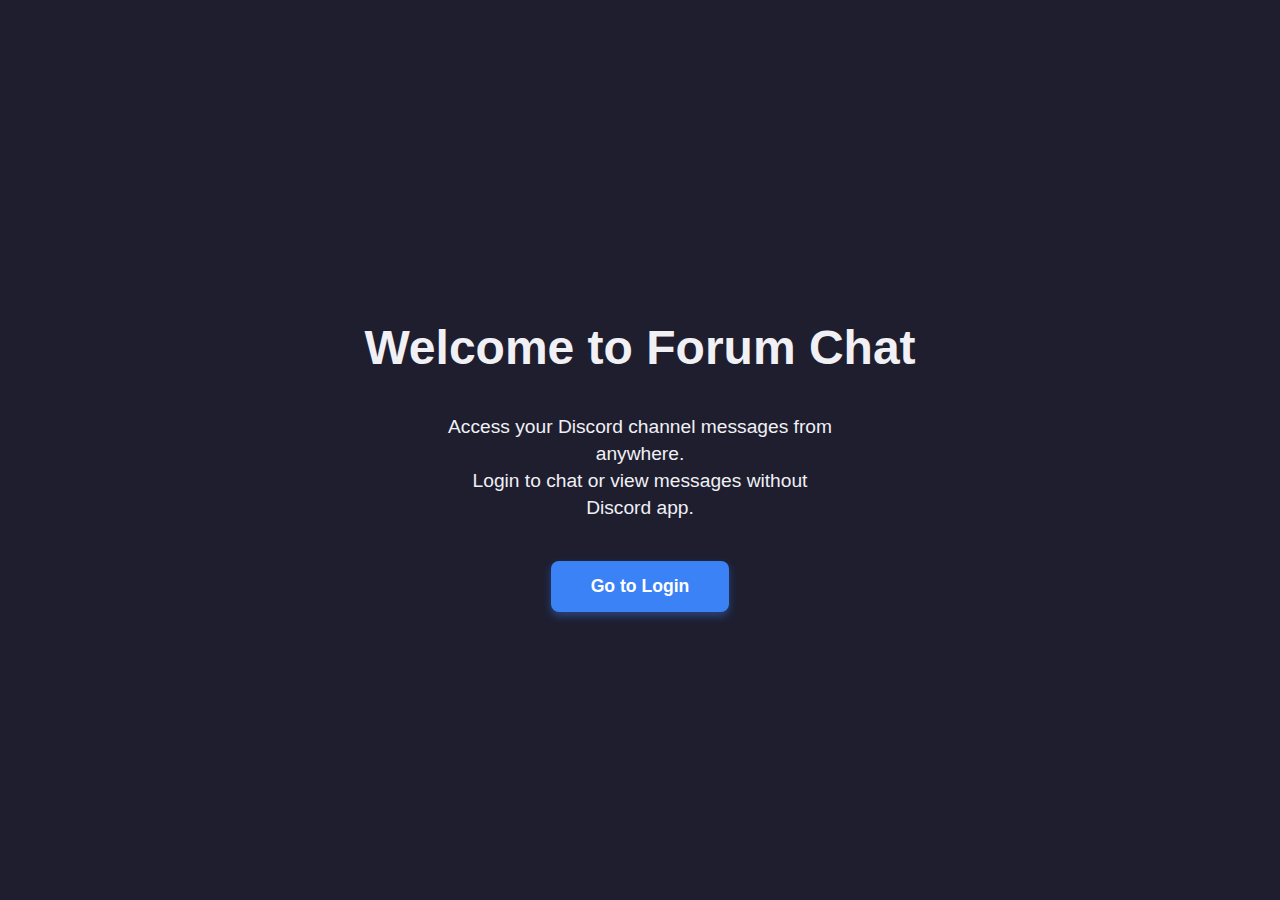
<file: index.html>
<!DOCTYPE html>
<html lang="en">
<head>
  <meta charset="UTF-8" />
  <meta name="viewport" content="width=device-width, initial-scale=1" />
  <title>Welcome to Forum Chat</title>
  <style>
    body {
      background: #1e1e2f;
      color: #f0f0f5;
      font-family: 'Segoe UI', Tahoma, Geneva, Verdana, sans-serif;
      display: flex;
      flex-direction: column;
      justify-content: center;
      align-items: center;
      height: 100vh;
      margin: 0;
    }
    h1 {
      font-size: 3rem;
      margin-bottom: 20px;
    }
    p {
      font-size: 1.2rem;
      margin-bottom: 40px;
      max-width: 400px;
      text-align: center;
      line-height: 1.4;
    }
    button {
      background-color: #3b82f6;
      border: none;
      padding: 15px 40px;
      font-size: 1.1rem;
      font-weight: bold;
      color: white;
      border-radius: 8px;
      cursor: pointer;
      transition: background-color 0.3s ease;
      box-shadow: 0 4px 8px rgba(59, 130, 246, 0.4);
    }
    button:hover {
      background-color: #2563eb;
      box-shadow: 0 6px 12px rgba(37, 99, 235, 0.6);
    }
  </style>
</head>
<body>
  <h1>Welcome to Forum Chat</h1>
  <p>
    Access your Discord channel messages from anywhere.<br />
    Login to chat or view messages without Discord app.
  </p>
  <button onclick="location.href='login.html'">Go to Login</button>
</body>
</html>
</file>
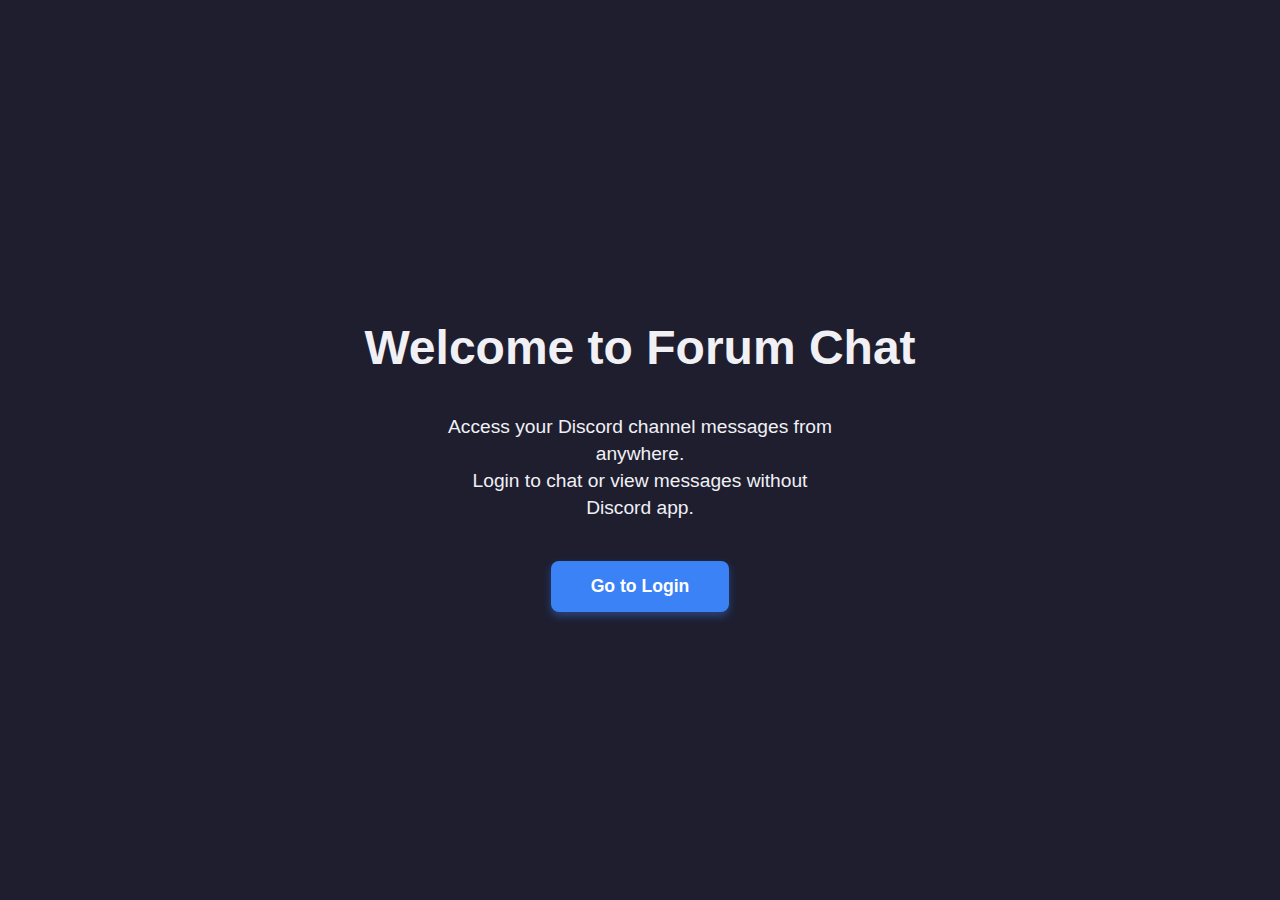
<file: index 3.html>
<!DOCTYPE html>
<html lang="en">
<head>
  <meta charset="UTF-8" />
  <meta name="viewport" content="width=device-width, initial-scale=1" />
  <title>Welcome to Forum Chat</title>
  <style>
    body {
      background: #1e1e2f;
      color: #f0f0f5;
      font-family: 'Segoe UI', Tahoma, Geneva, Verdana, sans-serif;
      display: flex;
      flex-direction: column;
      justify-content: center;
      align-items: center;
      height: 100vh;
      margin: 0;
    }
    h1 {
      font-size: 3rem;
      margin-bottom: 20px;
    }
    p {
      font-size: 1.2rem;
      margin-bottom: 40px;
      max-width: 400px;
      text-align: center;
      line-height: 1.4;
    }
    button {
      background-color: #3b82f6;
      border: none;
      padding: 15px 40px;
      font-size: 1.1rem;
      font-weight: bold;
      color: white;
      border-radius: 8px;
      cursor: pointer;
      transition: background-color 0.3s ease;
      box-shadow: 0 4px 8px rgba(59, 130, 246, 0.4);
    }
    button:hover {
      background-color: #2563eb;
      box-shadow: 0 6px 12px rgba(37, 99, 235, 0.6);
    }
  </style>
</head>
<body>
  <h1>Welcome to Forum Chat</h1>
  <p>
    Access your Discord channel messages from anywhere.<br />
    Login to chat or view messages without Discord app.
  </p>
  <button onclick="location.href='login.html'">Go to Login</button>
</body>
</html>
</file>
